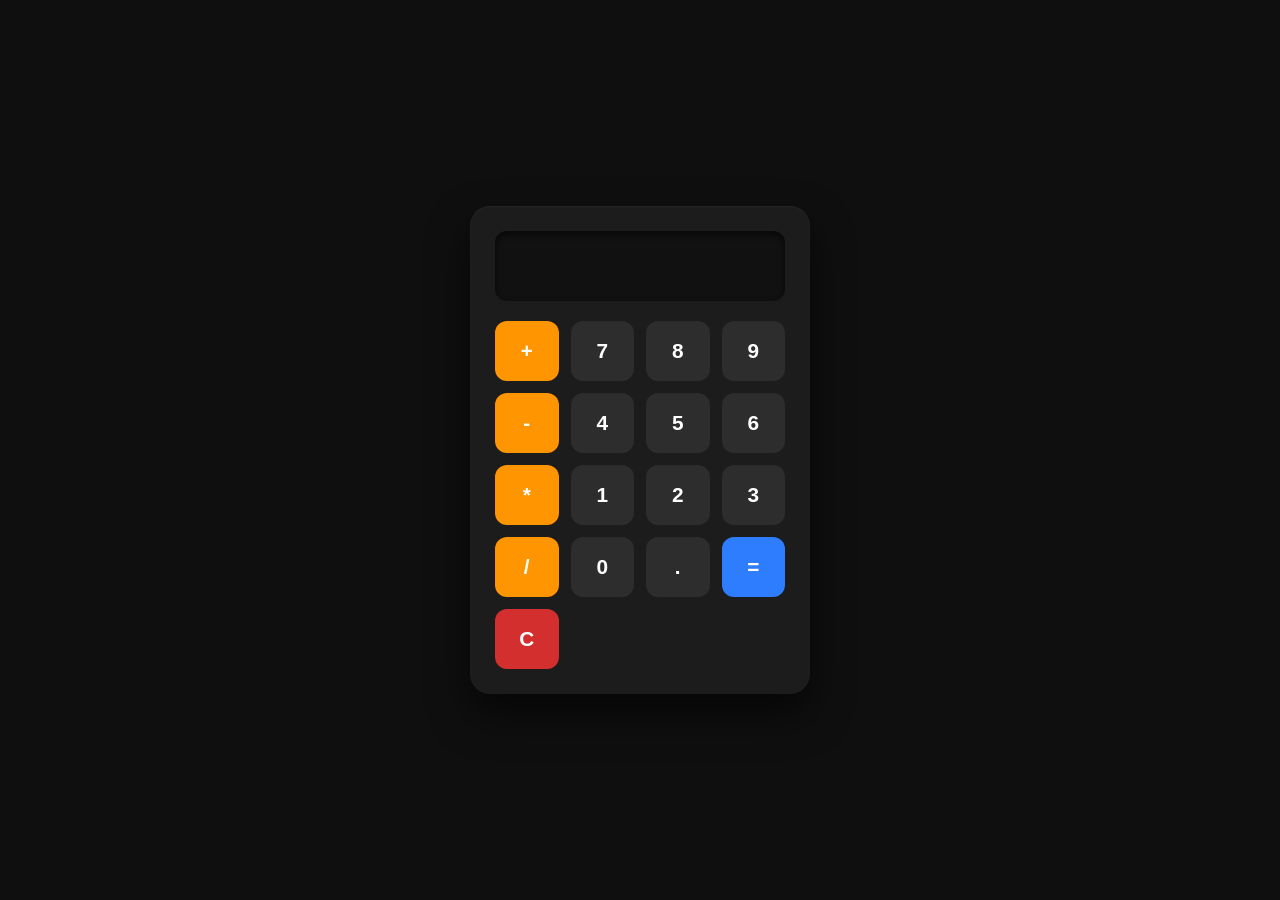
<file: 01-basics/calculator/index.html>
<!DOCTYPE html>
<html lang="en">
<head>
    <meta charset="UTF-8">
    <meta name="viewport" content="width=device-width, initial-scale=1.0">
    <title>Document</title>
    <link rel="stylesheet" href="styles.css">
</head>
<body>
    <div id="calculator">
        <input id="display" readonly>
        <div id="keys">
            <button onclick="appendToDisplay('+')" class="operator-btn">+</button>
            <button onclick="appendToDisplay('7')">7</button>
            <button onclick="appendToDisplay('8')">8</button>
            <button onclick="appendToDisplay('9')">9</button>
            <button onclick="appendToDisplay('-')" class="operator-btn">-</button>
            <button onclick="appendToDisplay('4')">4</button>
            <button onclick="appendToDisplay('5')">5</button>
            <button onclick="appendToDisplay('6')">6</button>
            <button onclick="appendToDisplay('*')" class="operator-btn">*</button>
            <button onclick="appendToDisplay('1')">1</button>
            <button onclick="appendToDisplay('2')">2</button>
            <button onclick="appendToDisplay('3')">3</button>
            <button onclick="appendToDisplay('/')" class="operator-btn">/</button>
            <button onclick="appendToDisplay('0')">0</button>
            <button onclick="appendToDisplay('.')">.</button>
            <button onclick="calculate()">=</button>
            <button onclick="clearDisplay()">C</button>
        </div>
    </div>

    <script src="index.js"></script>
</body>
</html>
</file>
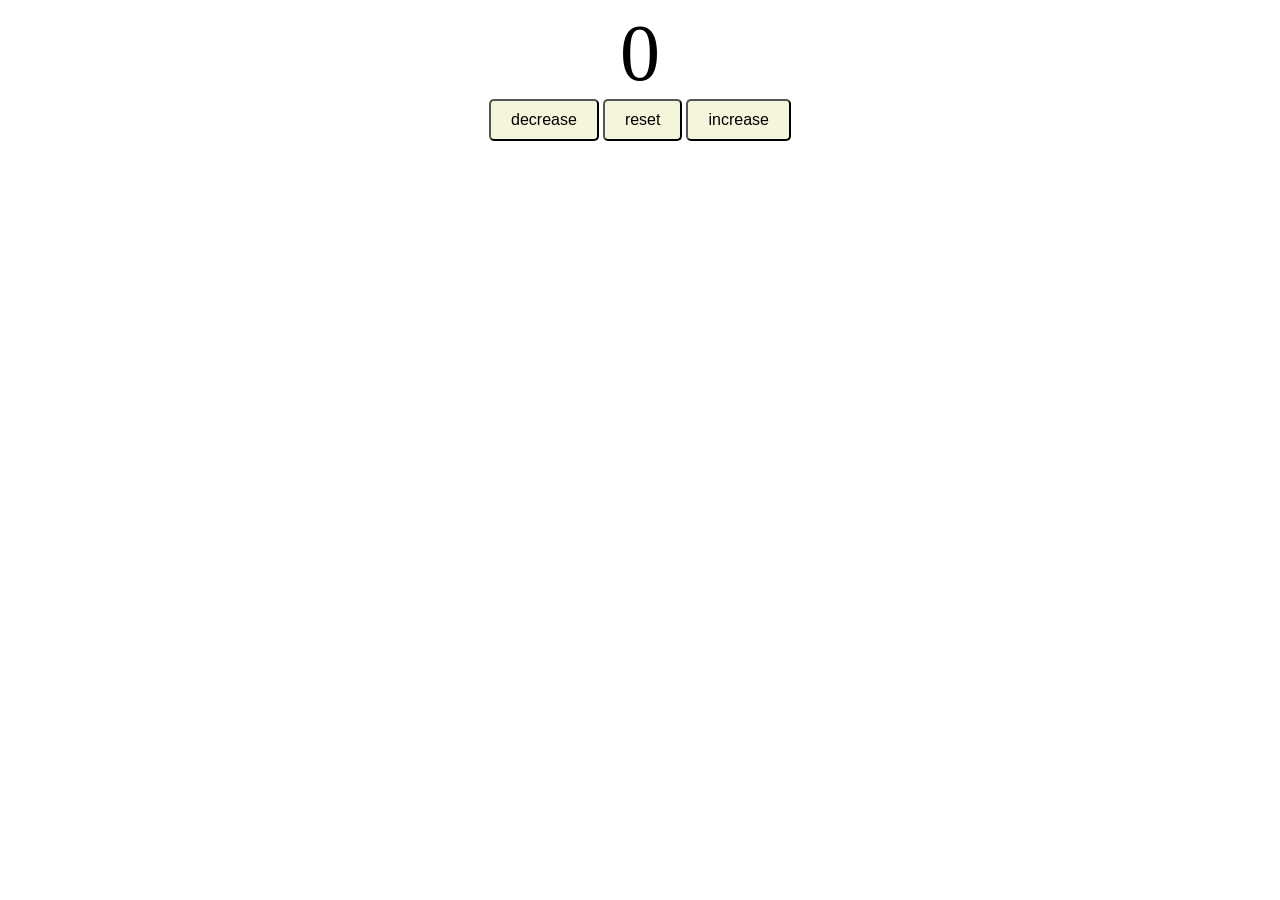
<file: 01-basics/counter/index.html>
<!DOCTYPE html>
<html lang="en">
<head>
    <meta charset="UTF-8">
    <meta name="viewport" content="width=device-width, initial-scale=1.0">
    <title>Counter</title>
    <link rel="stylesheet" href="style.css">
</head>
<body>
 <label id="counter">0</label>
 <div id="buttonContainer">
    <button id="decrease" class="buttons">decrease</button>
    <button id="reset" class="buttons">reset</button>
    <button id="increase" class="buttons">increase</button>
 </div>
 <script src="index.js"></script>  
</body>
</html>
</file>
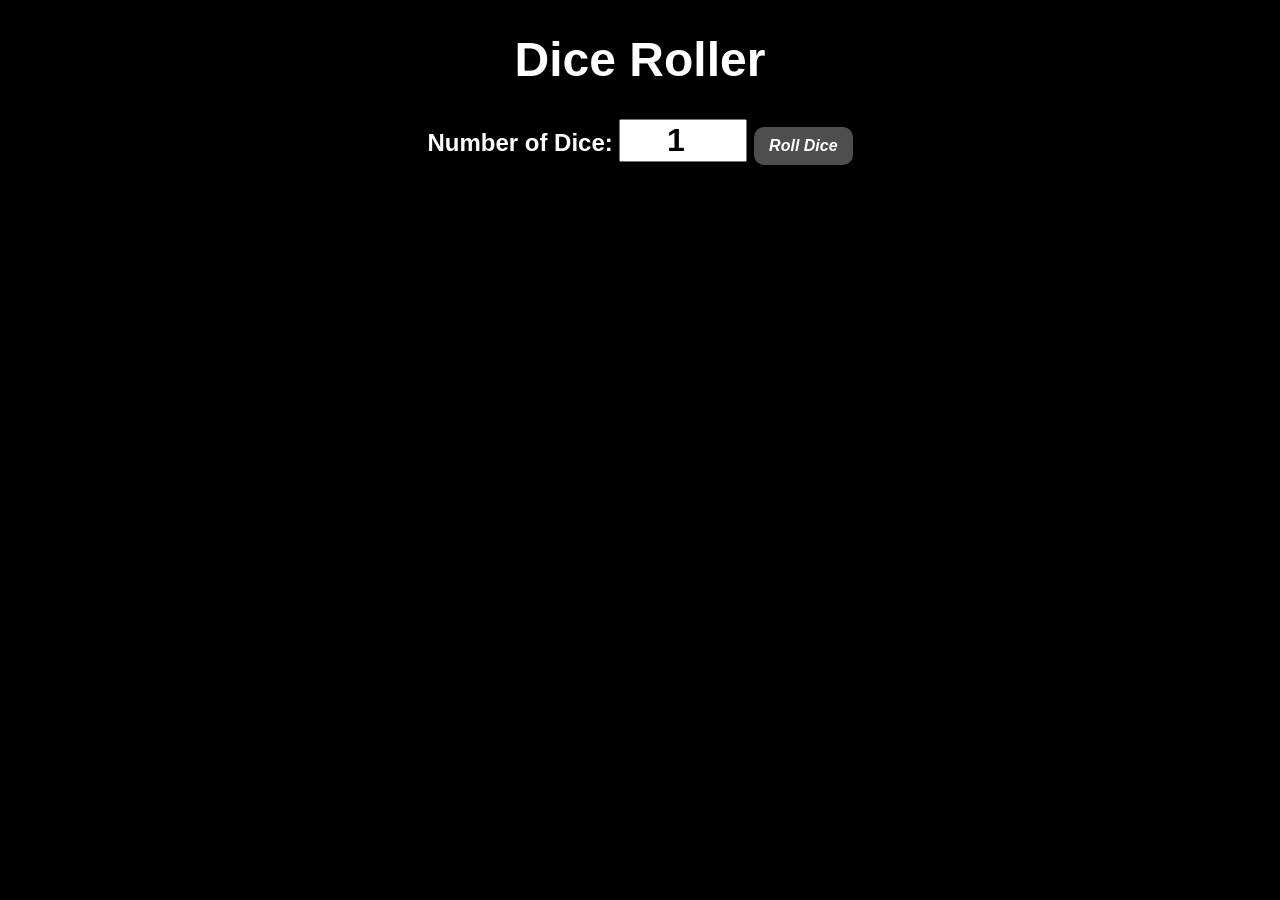
<file: 01-basics/dice-roller/index.html>
<!DOCTYPE html>
<html lang="en">
<head>
    <meta charset="UTF-8">
    <meta name="viewport" content="width=device-width, initial-scale=1.0">
    <title>Dice Roller</title>
    <link rel="stylesheet" href="styles.css">
</head>
<body>

    <div id="container">
        <h1>Dice Roller</h1>
        <label>Number of Dice:</label>
        <input type="number" id="numofdice" value="1" min="1" max="50">
        <button onclick="rollDice()">Roll Dice</button>
        <div id="diceResult"></div>
        <div id="diceImages"></div>
    </div>
    <script src="index.js"></script>
</body>
</html>
</file>
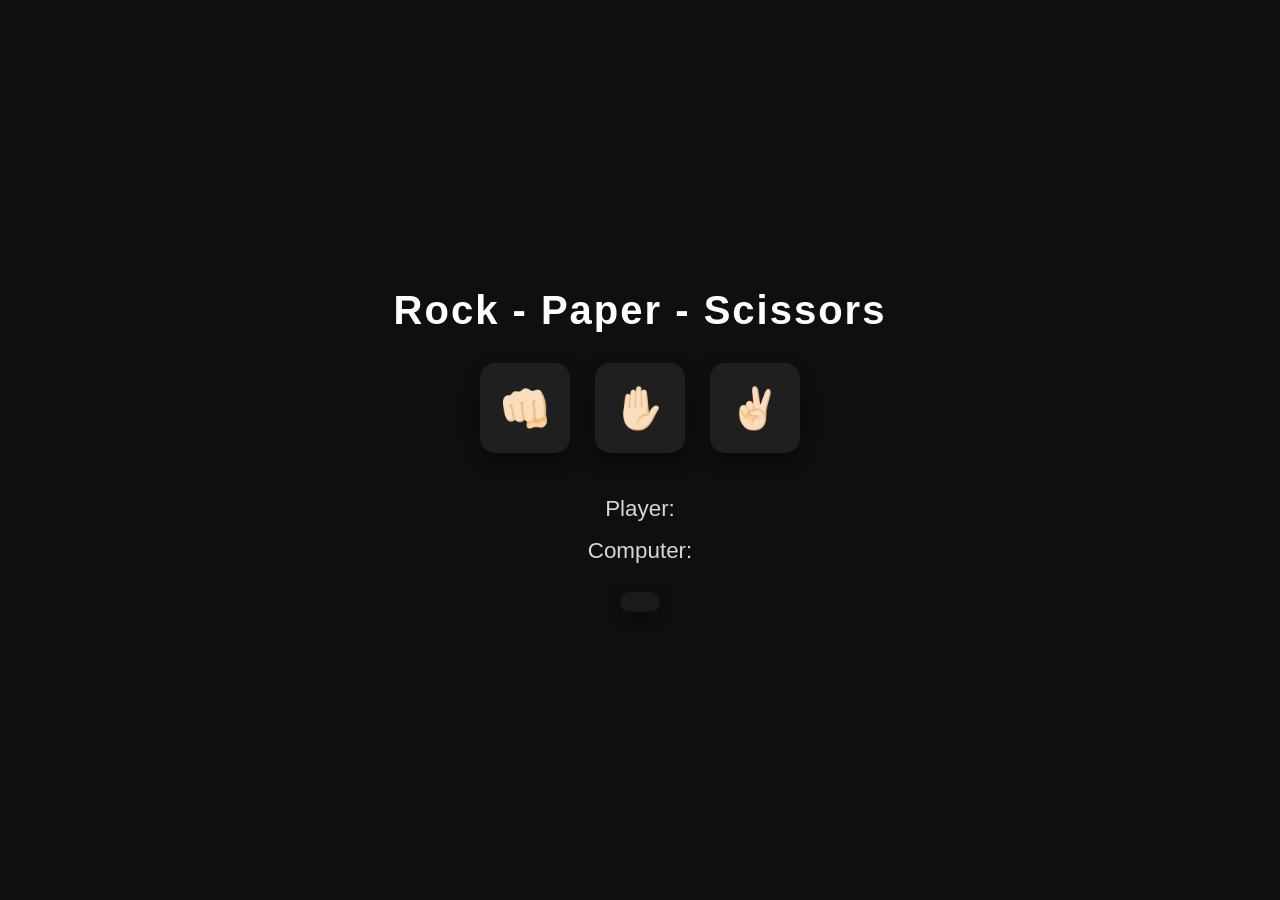
<file: 01-basics/rock-paper-scissors/index.html>
<!DOCTYPE html>
<html lang="en">
<head>
    <meta charset="UTF-8">
    <meta name="viewport" content="width=device-width, initial-scale=1.0">
    <title>Document</title>
    <link rel="stylesheet" href="styles.css">
</head>
<body>
    <h1>Rock - Paper - Scissors</h1>

    <div id="choices">
        <button onclick="playGame('rock')">👊🏻</button>
        <button onclick="playGame('paper')">✋🏻</button>
        <button onclick="playGame('scissors')">✌🏻</button>
    </div>

    <div id="playerDisplay">Player: </div>
    <div id="computerDisplay">Computer: </div>
    <div id="resultDisplay">   </div>


    <script src="index.js"></script>
</body>
</html>
</file>
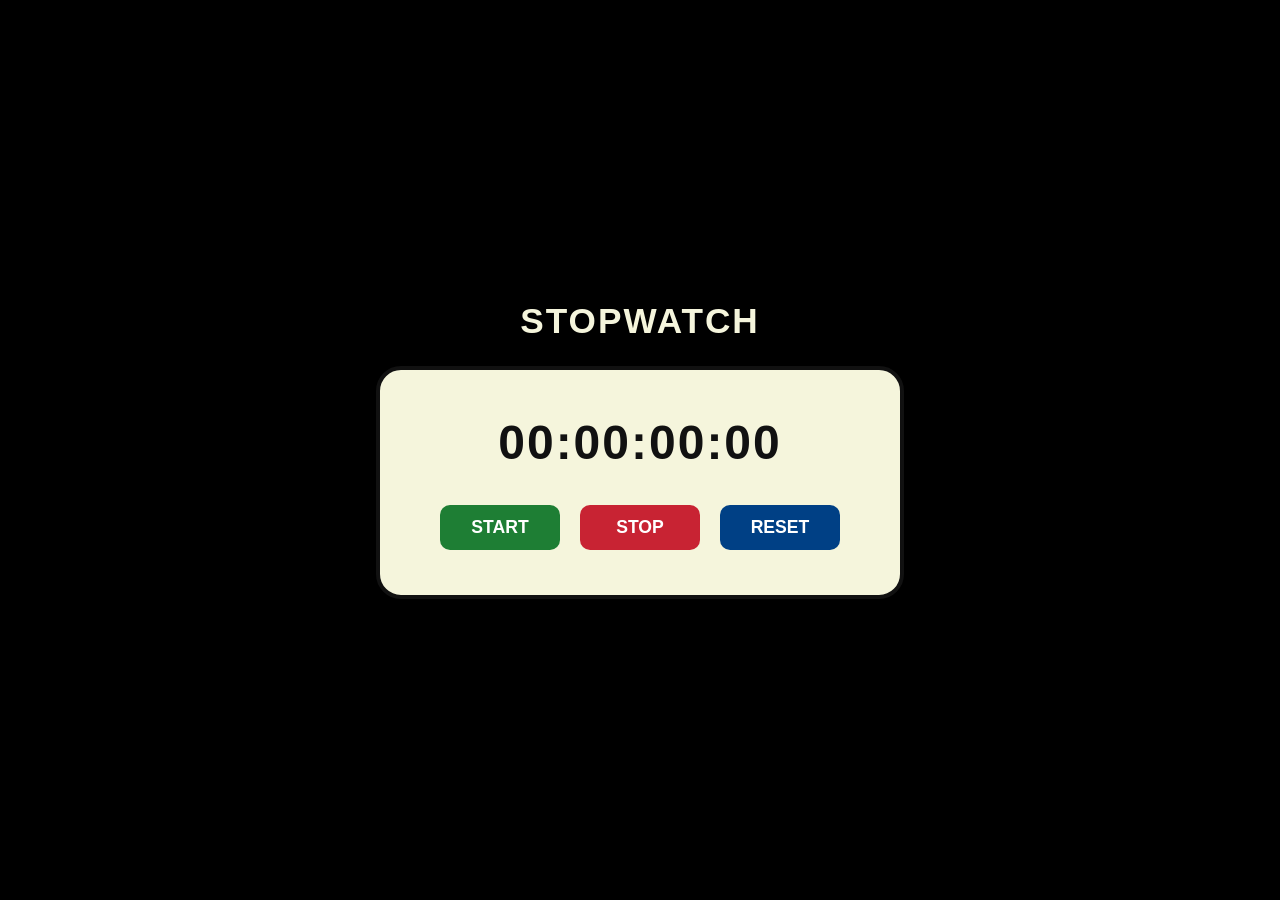
<file: 01-basics/stopwatch/index.html>
<!DOCTYPE html>
<html lang="en">
<head>
    <meta charset="UTF-8">
    <meta name="viewport" content="width=device-width, initial-scale=1.0">
    <title>Document</title>
    <link rel="stylesheet" href="styles.css">
</head>
<body>
    <h1 id="title">STOPWATCH</h1>

    <div id="container">
        <div id="display">
            00:00:00:00
        </div>
        <div id="controls">
            <button id="startButton" onclick="start()">START</button>
            <button id="stopButton" onclick="stop()">STOP</button>
            <button id="resetButton" onclick="reset()">RESET</button>
        </div>
    </div>

    <script src="index.js"></script>
</body>
</html>
</file>
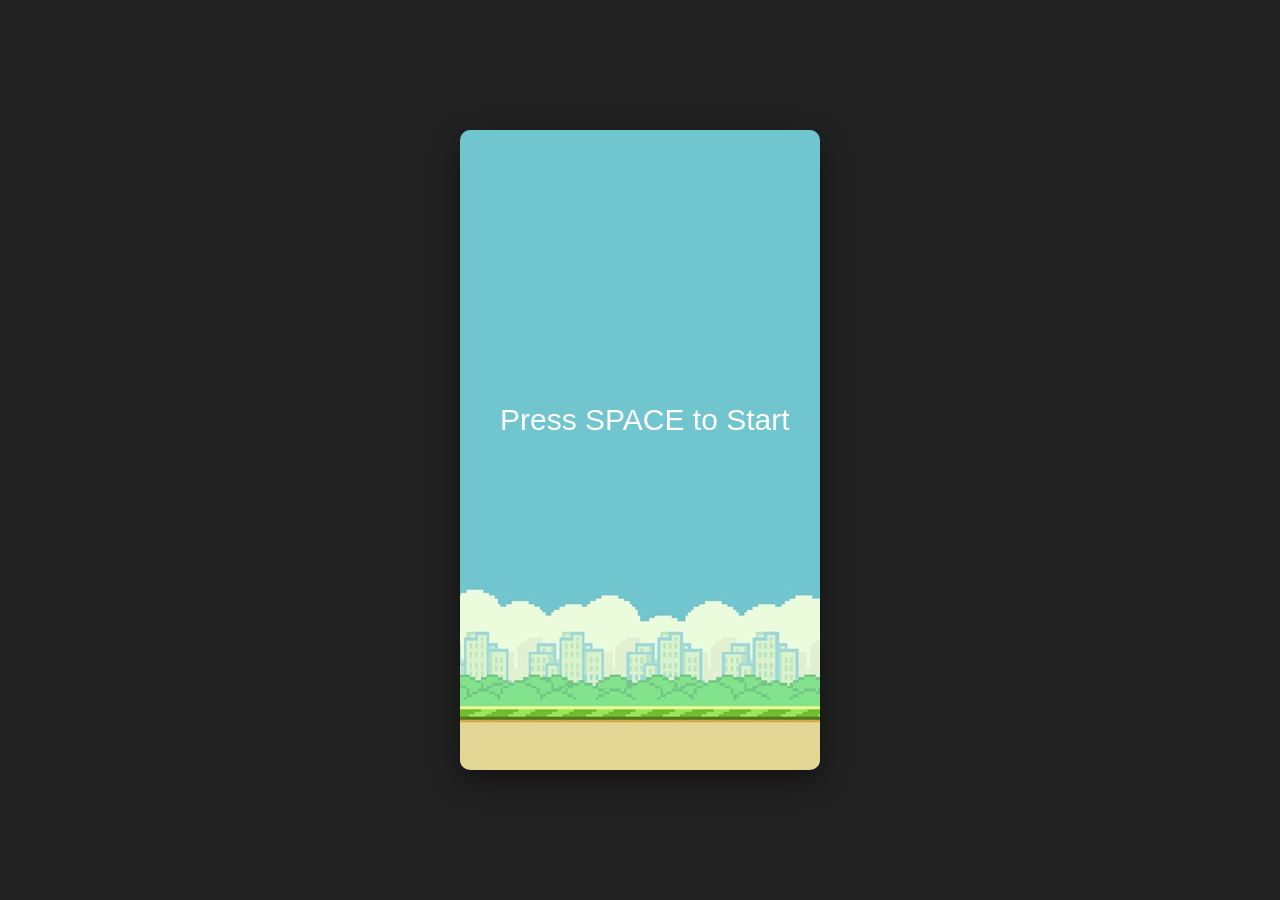
<file: 03-advanced/flappy-bird/index.html>
<!DOCTYPE html>
<html lang="en">
<head>
    <meta charset="UTF-8">
    <meta name="viewport" content="width=device-width, initial-scale=1.0">
    <title>Flappy Bird</title>
    <link rel="stylesheet" href="styles.css">
</head>
<body>
    <canvas id="board"></canvas>

    <script src="index.js"></script>
</body>
</html>
</file>
<file: 01-basics/calculator/styles.css>
*{
    margin:0;
    padding:0;
    box-sizing:border-box;
    font-family:Segoe UI, Roboto, Arial, sans-serif;
}

body{
    height:100vh;
    display:flex;
    justify-content:center;
    align-items:center;
    background:#0f0f0f;
}

#calculator{
    width:340px;
    padding:25px;
    background:#1c1c1c;
    border-radius:20px;
    box-shadow:
        0 20px 40px rgba(0,0,0,0.6),
        inset 0 1px 2px rgba(255,255,255,0.05);
}

#display{
    width:100%;
    height:70px;
    border:none;
    outline:none;
    border-radius:12px;
    padding:15px;
    margin-bottom:20px;

    font-size:2.2rem;
    font-weight:500;
    text-align:right;

    background:#111;
    color:#ffffff;

    box-shadow:inset 0 3px 6px rgba(0,0,0,0.6);
}

#keys{
    display:grid;
    grid-template-columns:repeat(4,1fr);
    gap:12px;
}

button{
    height:60px;
    border:none;
    border-radius:12px;

    font-size:1.3rem;
    font-weight:600;

    background:#2d2d2d;
    color:white;

    cursor:pointer;

    transition:
        transform 0.15s ease,
        background 0.2s ease,
        box-shadow 0.15s ease;
}

button:hover{
    background:#3c3c3c;
    transform:translateY(-2px);
}

button:active{
    transform:translateY(1px);
    box-shadow:inset 0 3px 6px rgba(0,0,0,0.6);
}

.operator-btn{
    background:#ff9500;
}

.operator-btn:hover{
    background:#ffa733;
}

button:nth-child(16){
    background:#2e7dff;
}

button:nth-child(16):hover{
    background:#4a8dff;
}

button:last-child{
    background:#d32f2f;
}

button:last-child:hover{
    background:#e54848;
}
</file>
<file: 01-basics/counter/style.css>
#counter{
    display: block;
    text-align: center;
    font-size: 5em;
    font-family: 'Segoe UI';
}

#buttonContainer{
    text-align: center;
}

.buttons{
    padding: 10px 20px;
    font-size: 1em;
    color: black;
    background-color: beige;
    border-radius: 5px;
    cursor: pointer;
    transition: background-color 0.25s;
}

.buttons:hover{
    background-color: bisque;
}
</file>
<file: 01-basics/dice-roller/styles.css>
body{
    background-color: black;
    color: white;
}

#container{
    font-family: Verdana, sans-serif;
    text-align: center;
    font-size: 1.5rem;
    font-weight: bold;
}

button{
    font-size: 1rem;
    padding: 10px 15px;
    border-radius: 10px;
    border: none;
    background-color: rgb(78, 78, 78);
    color: white;
    font-weight: bold;
    font-style: italic;
    cursor: pointer;
}

button:hover{
    background-color: rgb(111, 111, 111);
}

button:active{
    background-color: rgb(160, 159, 159);
}

input{
    font-size: 2rem;
    width: 120px;
    text-align: center;
    font-weight: bold;
}

#diceResult{
    margin: 25px;
}

#diceImages {
    display: flex;
    flex-wrap: wrap;
    justify-content: center;
    gap: 10px;
}

#diceImages img {
    width: 100px;
}
</file>
<file: 01-basics/rock-paper-scissors/styles.css>
*{
    margin:0;
    padding:0;
    box-sizing:border-box;
    font-family:Segoe UI, Roboto, Arial, sans-serif;
}

body{
    height:100vh;
    display:flex;
    flex-direction:column;
    justify-content:center;
    align-items:center;
    background:#0f0f0f;
    color:white;
    text-align:center;
}

h1{
    font-size:2.5rem;
    margin-bottom:30px;
    letter-spacing:2px;
}

#choices{
    display:flex;
    gap:25px;
    margin-bottom:35px;
}

#choices button{
    width:90px;
    height:90px;
    font-size:2.5rem;

    border:none;
    border-radius:15px;

    background:#1f1f1f;
    color:white;

    cursor:pointer;

    transition:
        transform 0.2s ease,
        background 0.2s ease,
        box-shadow 0.2s ease;

    box-shadow:0 8px 18px rgba(0,0,0,0.4);
}

#choices button:hover{
    background:#2d2d2d;
    transform:translateY(-5px) scale(1.05);
}

#choices button:active{
    transform:scale(0.95);
}

#playerDisplay,
#computerDisplay{
    font-size:1.4rem;
    margin:8px 0;
    color:#d6d6d6;
}

#resultDisplay{
    margin-top:20px;
    font-size:1.8rem;
    font-weight:bold;
    padding:10px 20px;
    border-radius:10px;
    background:#1a1a1a;
    box-shadow:0 5px 15px rgba(0,0,0,0.4);
}

.greenText{
    color: green;
}

.redText{
    color: red;
}

.yellowText{
    color: yellow;
}
</file>
<file: 01-basics/stopwatch/styles.css>
* {
    margin: 0;
    padding: 0;
    box-sizing: border-box;
}

body {
    min-height: 100vh;
    display: flex;
    flex-direction: column;
    justify-content: center;
    align-items: center;
    background: #000;
    font-family: Verdana, Geneva, Tahoma, sans-serif;
}

#title {
    font-size: 2.2rem;
    color: beige;
    margin-bottom: 25px;
    letter-spacing: 2px;
}

#container {
    background: beige;
    padding: 45px 60px;
    border-radius: 25px;
    border: 4px solid #111;
    box-shadow: 0 15px 35px rgba(0, 0, 0, 0.5);
    text-align: center;
}

#display {
    font-size: 3rem;
    font-weight: bold;
    margin-bottom: 35px;
    color: #111;
    letter-spacing: 2px;
}

#controls {
    display: flex;
    gap: 20px;
    justify-content: center;
}

button {
    padding: 12px 28px;
    min-width: 120px;
    font-size: 1.1rem;
    font-weight: bold;
    border: none;
    border-radius: 10px;
    cursor: pointer;
    color: #ffffff; /* White text guaranteed */
    transition: all 0.25s ease;
}

button:hover {
    transform: translateY(-3px);
}

button:active {
    transform: translateY(0px);
    opacity: 0.9;
}

#startButton {
    background-color: #1e7e34;
}

#startButton:hover {
    background-color: #28a745;
}

#stopButton {
    background-color: #c82333;
}

#stopButton:hover {
    background-color: #dc3545;
}

#resetButton {
    background-color: #004085;
}

#resetButton:hover {
    background-color: #0056b3;
}
</file>
<file: 03-advanced/flappy-bird/styles.css>
body{
    margin:0;
    display:flex;
    justify-content:center;
    align-items:center;
    height:100vh;
    background:#222;
}

canvas{
    border-radius:10px;
    box-shadow:0px 10px 30px rgba(0,0,0,0.5);
}

#board{
    background-image: url("./assets/flappybirdbg.png");
}
</file>
